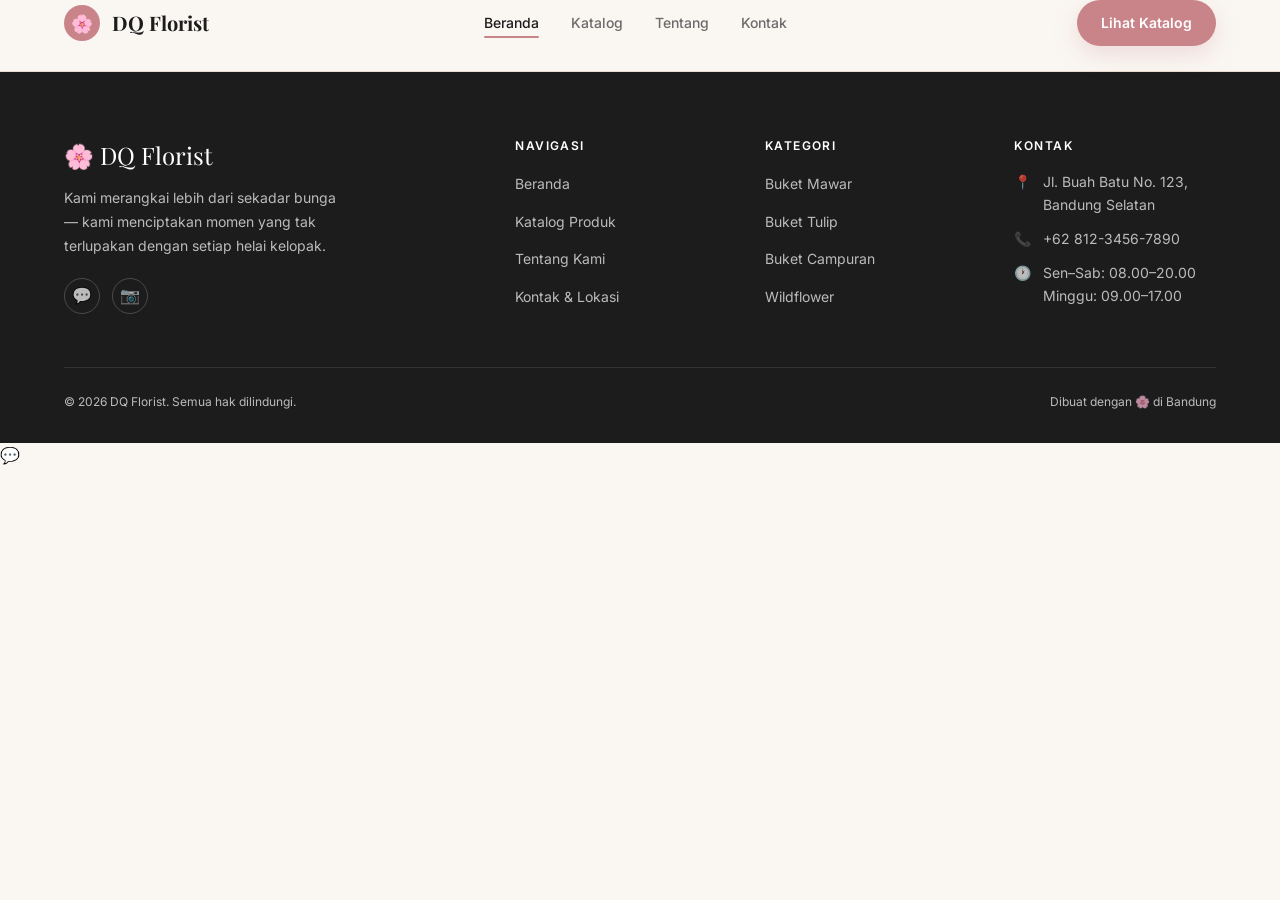
<file: index.html>
<!DOCTYPE html>
<html lang="en">
  <head>
    <meta charset="UTF-8" />
    <meta name="viewport" content="width=device-width, initial-scale=1.0" />
    <meta
      name="description"
      content="DQ Florist — Jasa rangkaian buket bunga segar terbaik di Bandung. Mawar, tulip, sunflower, dan lebih banyak lagi untuk setiap momen istimewamu."
    />
    <meta
      name="keywords"
      content="buket bunga bandung, florist bandung, rangkaian bunga, buket mawar, buket wisuda, buket anniversary"
    />
    <meta name="deqii" content="DQ Florist" />

    <!-- Open Graph -->
    <meta
      property="og:title"
      content="DQ Florist — Rangkaian Bunga Terbaik di Bandung"
    />
    <meta
      property="og:description"
      content="Buket segar untuk setiap momen istimewamu. Pesan via WhatsApp, pengiriman ke seluruh Bandung."
    />
    <meta property="og:type" content="website" />
    <meta property="og:image" content="assets/images/hero/og-image.jpg" />

    <title>DQ Florist - Rangkaian Bunga Terbaik di Bandung</title>

    <link
      rel="icon"
      href="data:image/svg+xml,<svg xmlns='http://www.w3.org/2000/svg' viewBox='0 0 100 100'><text y='.9em' font-size='90'>🌸</text></svg>"
    />
    <link rel="stylesheet" href="assets/css/style.css" />

    <!-- Preconnect fonts -->
    <link rel="preconnect" href="https://fonts.googleapis.com" />
    <link rel="preconnect" href="https://fonts.gstatic.com" crossorigin />
  </head>
  <body data-page="home">
    <!-- Navbar injected by components.js -->
    <div id="navbar-placeholder"></div>

    <main></main>

    <!-- Footer injected by components.js -->
    <div id="footer-placeholder"></div>

    <script src="assets/js/components.js"></script>
  </body>
</html>
</file>
<file: assets/css/style.css>
/* =====================================================
   DESIGN SYSTEM — Mekar Florist
   ===================================================== */

@import url("https://fonts.googleapis.com/css2?family=Playfair+Display:ital,wght@0,400;0,600;0,700;1,400;1,600&family=Inter:wght@300;400;500;600&display=swap");

/* ----- CSS Variables ----- */
:root {
  /* Palette */
  --clr-rose: #c9848a;
  --clr-rose-light: #e8c4c7;
  --clr-rose-dark: #a05f65;
  --clr-sage: #6b8f71;
  --clr-sage-light: #a8c5ac;
  --clr-sage-dark: #4a6b50;
  --clr-ivory: #faf7f2;
  --clr-sand: #e8ddd0;
  --clr-sand-dark: #d4c5b2;
  --clr-charcoal: #1c1c1c;
  --clr-gray: #6b6b6b;
  --clr-gray-light: #b0b0b0;
  --clr-white: #ffffff;

  /* Typography */
  --font-display: "Playfair Display", Georgia, serif;
  --font-body: "Inter", system-ui, sans-serif;

  /* Type scale */
  --text-xs: 0.75rem;
  --text-sm: 0.875rem;
  --text-base: 1rem;
  --text-lg: 1.125rem;
  --text-xl: 1.25rem;
  --text-2xl: 1.5rem;
  --text-3xl: 1.875rem;
  --text-4xl: 2.25rem;
  --text-5xl: 3rem;
  --text-6xl: 3.75rem;

  /* Spacing */
  --sp-1: 0.25rem;
  --sp-2: 0.5rem;
  --sp-3: 0.75rem;
  --sp-4: 1rem;
  --sp-5: 1.25rem;
  --sp-6: 1.5rem;
  --sp-8: 2rem;
  --sp-10: 2.5rem;
  --sp-12: 3rem;
  --sp-16: 4rem;
  --sp-20: 5rem;
  --sp-24: 6rem;

  /* Border radius */
  --radius-sm: 4px;
  --radius-md: 8px;
  --radius-lg: 16px;
  --radius-xl: 24px;
  --radius-full: 9999px;

  /* Shadows */
  --shadow-sm: 0 1px 3px rgba(28, 28, 28, 0.06),
    0 1px 2px rgba(28, 28, 28, 0.04);
  --shadow-md: 0 4px 12px rgba(28, 28, 28, 0.08),
    0 2px 6px rgba(28, 28, 28, 0.06);
  --shadow-lg: 0 12px 32px rgba(28, 28, 28, 0.1),
    0 4px 12px rgba(28, 28, 28, 0.06);
  --shadow-rose: 0 8px 24px rgba(201, 132, 138, 0.25);

  /* Transitions */
  --ease-out: cubic-bezier(0.22, 1, 0.36, 1);
  --ease-in-out: cubic-bezier(0.65, 0, 0.35, 1);
  --dur-fast: 150ms;
  --dur-normal: 250ms;
  --dur-slow: 400ms;

  /* Layout */
  --container: 1200px;
  --container-sm: 760px;
  --navbar-h: 72px;
}

/* ----- Reset & Base ----- */
*,
*::before,
*::after {
  box-sizing: border-box;
  margin: 0;
  padding: 0;
}

html {
  scroll-behavior: smooth;
  -webkit-text-size-adjust: 100%;
}

body {
  font-family: var(--font-body);
  font-size: var(--text-base);
  color: var(--clr-charcoal);
  background: var(--clr-ivory);
  line-height: 1.6;
  -webkit-font-smoothing: antialiased;
}

img {
  display: block;
  max-width: 100%;
  height: auto;
}

a {
  color: inherit;
  text-decoration: none;
}
ul,
ol {
  list-style: none;
}

button,
input,
select,
textarea {
  font: inherit;
  border: none;
  outline: none;
  background: none;
}

/* ----- Accessibility ----- */
:focus-visible {
  outline: 2px solid var(--clr-rose);
  outline-offset: 3px;
  border-radius: var(--radius-sm);
}

@media (prefers-reduced-motion: reduce) {
  *,
  *::before,
  *::after {
    animation-duration: 0.01ms !important;
    transition-duration: 0.01ms !important;
  }
}

/* ----- Typography helpers ----- */
.font-display {
  font-family: var(--font-display);
}

h1,
h2,
h3,
h4 {
  font-family: var(--font-display);
  line-height: 1.2;
  font-weight: 600;
}

.eyebrow {
  font-family: var(--font-body);
  font-size: var(--text-xs);
  font-weight: 600;
  letter-spacing: 0.15em;
  text-transform: uppercase;
  color: var(--clr-sage);
}

/* ----- Layout ----- */
.container {
  width: 100%;
  max-width: var(--container);
  margin: 0 auto;
  padding: 0 var(--sp-6);
}

.container--sm {
  max-width: var(--container-sm);
}

/* ----- Buttons ----- */
.btn {
  display: inline-flex;
  align-items: center;
  gap: var(--sp-2);
  padding: var(--sp-3) var(--sp-6);
  border-radius: var(--radius-full);
  font-size: var(--text-sm);
  font-weight: 600;
  cursor: pointer;
  transition: transform var(--dur-fast) var(--ease-out),
    box-shadow var(--dur-fast) var(--ease-out), background var(--dur-fast);
  white-space: nowrap;
}

.btn:hover {
  transform: translateY(-1px);
}
.btn:active {
  transform: translateY(0);
}

.btn--primary {
  background: var(--clr-rose);
  color: var(--clr-white);
  box-shadow: var(--shadow-rose);
}
.btn--primary:hover {
  background: var(--clr-rose-dark);
  box-shadow: 0 12px 28px rgba(201, 132, 138, 0.35);
}

.btn--outline {
  border: 1.5px solid var(--clr-charcoal);
  color: var(--clr-charcoal);
}
.btn--outline:hover {
  background: var(--clr-charcoal);
  color: var(--clr-white);
}

.btn--sage {
  background: var(--clr-sage);
  color: var(--clr-white);
}
.btn--sage:hover {
  background: var(--clr-sage-dark);
}

.btn--wa {
  background: #25d366;
  color: var(--clr-white);
  box-shadow: 0 8px 20px rgba(37, 211, 102, 0.25);
}
.btn--wa:hover {
  background: #1ebe5c;
  box-shadow: 0 12px 28px rgba(37, 211, 102, 0.35);
}

.btn--lg {
  padding: var(--sp-4) var(--sp-8);
  font-size: var(--text-base);
}

.btn--sm {
  padding: var(--sp-2) var(--sp-4);
  font-size: var(--text-xs);
}

/* ----- Navbar ----- */
.navbar {
  position: sticky;
  top: 0;
  z-index: 100;
  height: var(--navbar-h);
  background: rgba(250, 247, 242, 0.92);
  backdrop-filter: blur(12px);
  -webkit-backdrop-filter: blur(12px);
  border-bottom: 1px solid var(--clr-sand);
  transition: box-shadow var(--dur-normal) var(--ease-out);
}

.navbar.scrolled {
  box-shadow: var(--shadow-sm);
}

.navbar__inner {
  height: 100%;
  display: flex;
  align-items: center;
  justify-content: space-between;
  gap: var(--sp-8);
}

.navbar__logo {
  display: flex;
  align-items: center;
  gap: var(--sp-3);
  font-family: var(--font-display);
  font-size: var(--text-xl);
  font-weight: 700;
  color: var(--clr-charcoal);
  flex-shrink: 0;
}

.navbar__logo-icon {
  width: 36px;
  height: 36px;
  background: var(--clr-rose);
  border-radius: var(--radius-full);
  display: flex;
  align-items: center;
  justify-content: center;
  font-size: 1.1rem;
}

.navbar__nav {
  display: flex;
  align-items: center;
  gap: var(--sp-8);
}

.navbar__link {
  font-size: var(--text-sm);
  font-weight: 500;
  color: var(--clr-gray);
  position: relative;
  transition: color var(--dur-fast);
}

.navbar__link::after {
  content: "";
  position: absolute;
  bottom: -4px;
  left: 0;
  width: 0;
  height: 2px;
  background: var(--clr-rose);
  border-radius: 1px;
  transition: width var(--dur-normal) var(--ease-out);
}

.navbar__link:hover,
.navbar__link.active {
  color: var(--clr-charcoal);
}
.navbar__link:hover::after,
.navbar__link.active::after {
  width: 100%;
}

.navbar__cta {
  margin-left: var(--sp-4);
}

.navbar__toggle {
  display: none;
  flex-direction: column;
  gap: 5px;
  cursor: pointer;
  padding: var(--sp-2);
}

.navbar__toggle span {
  display: block;
  width: 22px;
  height: 2px;
  background: var(--clr-charcoal);
  border-radius: 1px;
  transition: transform var(--dur-fast), opacity var(--dur-fast);
}

/* mobile menu */
.navbar__mobile {
  display: none;
  position: fixed;
  inset: var(--navbar-h) 0 0;
  background: var(--clr-ivory);
  flex-direction: column;
  align-items: center;
  justify-content: center;
  gap: var(--sp-8);
  z-index: 99;
}

.navbar__mobile.open {
  display: flex;
}

.navbar__mobile .navbar__link {
  font-size: var(--text-2xl);
  font-family: var(--font-display);
}

/* ----- Catalog Page ----- */
.catalog-main {
  padding: var(--sp-10) 0;
  min-height: 80vh;
}

.section-header {
  text-align: center;
  margin-bottom: var(--sp-8);
}

.section-title {
  font-family: var(--font-display);
  font-size: var(--text-3xl);
  line-height: 1.2;
}

.section-subtitle {
  color: var(--clr-sage-dark);
  margin-top: var(--sp-2);
}

.loading-text,
.error-text {
  text-align: center;
  width: 100%;
  grid-column: 1 / -1;
  color: var(--clr-sage-dark);
  padding: var(--sp-8);
}

.error-text {
  color: var(--clr-rose-dark);
  background: var(--clr-sand);
  border-radius: var(--radius-md);
}

.catalog-grid {
  display: grid;
  grid-template-columns: repeat(auto-fill, minmax(280px, 1fr));
  gap: var(--sp-8) var(--sp-6);
}

/* Card Component */
.card {
  display: flex;
  flex-direction: column;
}

.card__image-wrapper {
  aspect-ratio: 4/5;
  background-color: var(--clr-sand);
  overflow: hidden;
  border-radius: var(--radius-md);
  margin-bottom: var(--sp-4);
}

.card__image {
  width: 100%;
  height: 100%;
  object-fit: cover;
  transition: transform var(--dur-slow) var(--ease-out);
}

.card:hover .card__image {
  transform: scale(1.05);
}

.card__content {
  display: flex;
  flex-direction: column;
  gap: var(--sp-1);
}

.card__category {
  font-size: var(--text-xs);
  text-transform: uppercase;
  letter-spacing: 0.05em;
  color: var(--clr-sage-dark);
  font-weight: 700;
}

.card__title {
  font-family: var(--font-display);
  font-size: var(--text-xl);
  color: var(--clr-charcoal);
  margin: 0;
}

.card__price {
  font-size: var(--text-lg);
  font-weight: 500;
  color: var(--clr-charcoal);
}

/* ----- Footer ----- */
.footer {
  background: var(--clr-charcoal);
  color: rgba(255, 255, 255, 0.7);
  padding: var(--sp-16) 0 var(--sp-8);
}

.footer__grid {
  display: grid;
  grid-template-columns: 2fr 1fr 1fr 1fr;
  gap: var(--sp-12);
  margin-bottom: var(--sp-12);
}

.footer__brand-name {
  font-family: var(--font-display);
  font-size: var(--text-2xl);
  color: var(--clr-white);
  margin-bottom: var(--sp-3);
}

.footer__brand-desc {
  font-size: var(--text-sm);
  line-height: 1.7;
  max-width: 280px;
  margin-bottom: var(--sp-5);
}

.footer__socials {
  display: flex;
  gap: var(--sp-3);
}

.footer__social-link {
  width: 36px;
  height: 36px;
  border-radius: var(--radius-full);
  border: 1px solid rgba(255, 255, 255, 0.2);
  display: flex;
  align-items: center;
  justify-content: center;
  font-size: 1rem;
  transition: background var(--dur-fast), border-color var(--dur-fast);
}

.footer__social-link:hover {
  background: var(--clr-rose);
  border-color: var(--clr-rose);
}

.footer__col-title {
  font-family: var(--font-body);
  font-size: var(--text-xs);
  font-weight: 600;
  letter-spacing: 0.12em;
  text-transform: uppercase;
  color: var(--clr-white);
  margin-bottom: var(--sp-4);
}

.footer__links {
  display: flex;
  flex-direction: column;
  gap: var(--sp-3);
}

.footer__link {
  font-size: var(--text-sm);
  transition: color var(--dur-fast);
}

.footer__link:hover {
  color: var(--clr-rose-light);
}

.footer__contact-item {
  display: flex;
  align-items: flex-start;
  gap: var(--sp-3);
  font-size: var(--text-sm);
  margin-bottom: var(--sp-3);
}

.footer__divider {
  border: none;
  border-top: 1px solid rgba(255, 255, 255, 0.1);
  margin-bottom: var(--sp-6);
}

.footer__bottom {
  display: flex;
  justify-content: space-between;
  align-items: center;
  font-size: var(--text-xs);
  gap: var(--sp-4);
  flex-wrap: wrap;
}
</file>
